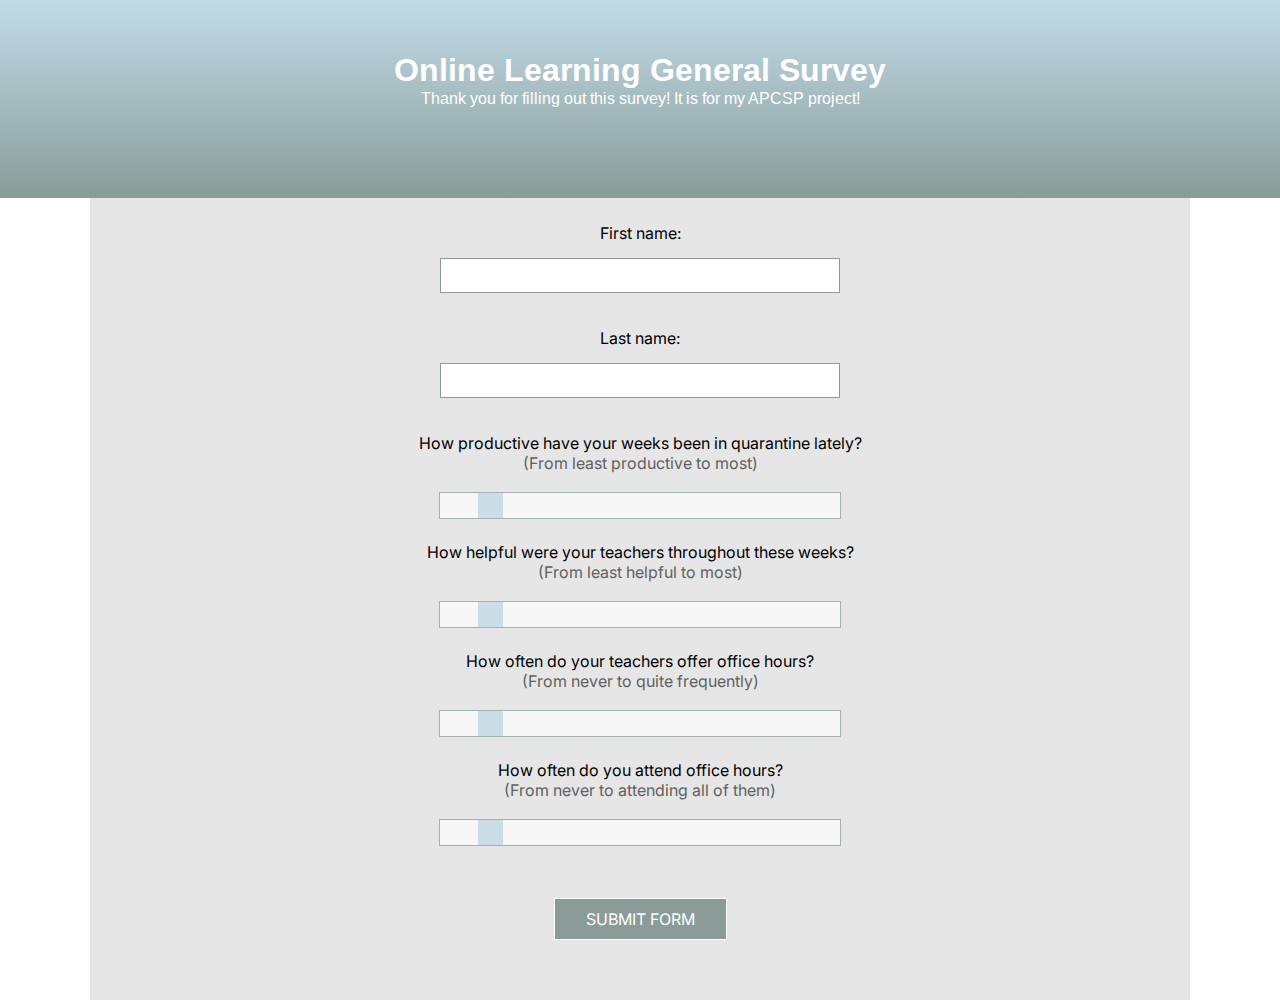
<file: index.html>
<!DOCTYPE html>
<html>
  <head>
    <meta charset="utf-8">
    <meta name="viewport" content="width=device-width">
    <title>General Survey</title>
    <link rel="icon" href="sign.ico">
    <link href="style.css" rel="stylesheet" type="text/css" />
    <link href="https://fonts.googleapis.com/css2?family=Arimo:wght@700&display=swap" rel="stylesheet">
    <link href="https://fonts.googleapis.com/css2?family=Inter&display=swap" rel="stylesheet">
  </head>
  <body>
    <div class="heading">
      <h1>Online Learning General Survey</h1>
      <p>Thank you for filling out this survey! It is for my APCSP project!</p> 
    </div>
    <div class="form">
    <form>
      <label style="text-align:center;" for="fname">First name:</label>
      <br>
      <input type="text" id="fname" name="fname" >
      <br>
      <br> 
      <label style="text-align:center;" for="lname">Last name:</label>
      <br>
      <input type="text" id="lname" name="lname" >
      <br>
      <br> 
      <label for="slide">How productive have your weeks been in quarantine lately?</label>
      <br> 
      <p style="color:#616161; text-align:center;">(From least productive to most)</p> 
      <br> 
      <input type="range" min="0" max="10" value="1" class="slider" name="slide" id="myRange">
      <br>
      <br> 

      <label for="slide">How helpful were your teachers throughout these weeks?</label>
      <br> 
      <p style="color:#616161; text-align:center;">(From least helpful to most)</p> 
      <br> 
      <input type="range" min="0" max="10" value="1" class="slider" name="slide" id="myRange">
      <br>
      <br> 

      <label for="slide">How often do your teachers offer office hours?</label>
      <br> 
      <p style="color:#616161; text-align:center;">(From never to quite frequently)</p> 
      <br> 
      <input type="range" min="0" max="10" value="1" class="slider" name="slide" id="myRange">
      <br>
      <br> 

      <label for="slide">How often do you attend office hours?</label>
      <br> 
      <p style="color:#616161; text-align:center;">(From never to attending all of them)</p> 
      <br> 
      <input type="range" min="0" max="10" value="1" class="slider" name="slide" id="myRange">
      <br>
      <br></br>  
      <br> 
      <a href="error.html" class="button">SUBMIT FORM</a>
    </form>  


  </div> 
  </body>
</html>
</file>
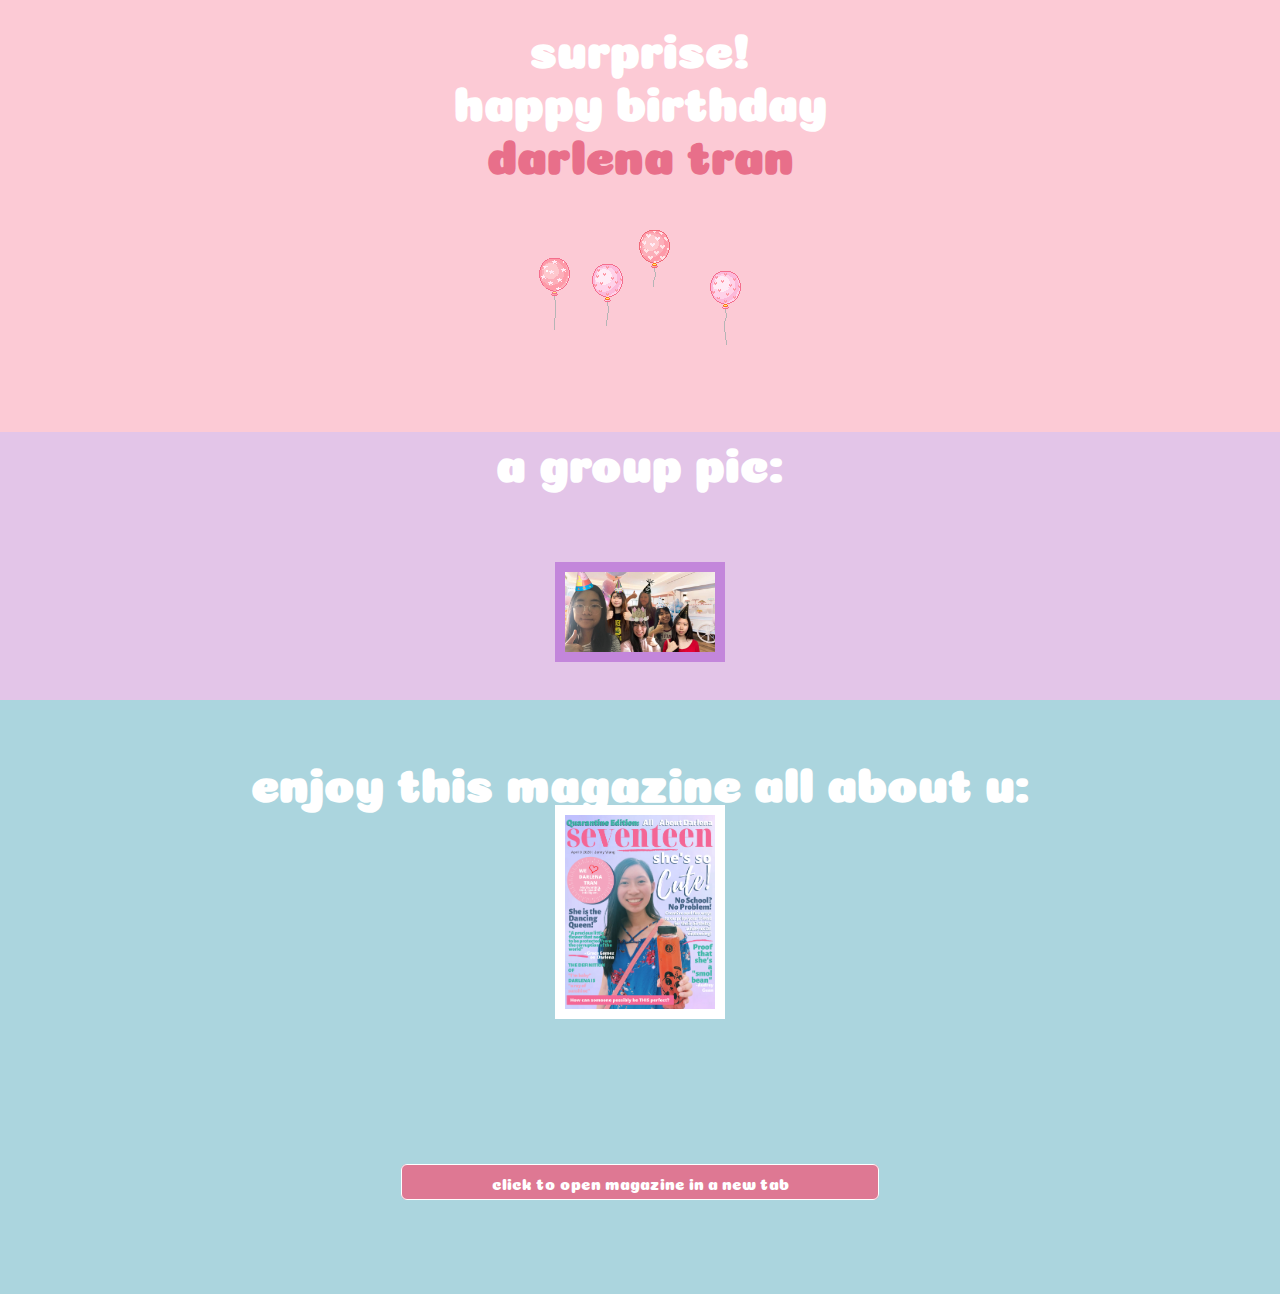
<file: darlena.html>
<!DOCTYPE html>
<html>
  <head>
    <meta charset="utf-8">
    <meta name="viewport" content="width=device-width">
    <title>SURPRISE</title>
    <link rel="icon" href="darle.ico">
    <link href="darlena.css" rel="stylesheet" type="text/css" />
    <link href="https://fonts.googleapis.com/css2?family=Coiny&display=swap" rel="stylesheet">
    
  </head>

  <body>
    <div class="first">
   
      <section> 
      <br> 
      <h1 style="color:white">surprise!</h1> 
      <h1 style="color:white">happy birthday</h1> 
      <h1 style="color:#e86f8a">darlena tran</h1> 
      <br> 
      <img class="balloons" src="balloons.gif"> 
      </section>
      <br> 
     
    </div> 
    <div class="between">
      <h1 style="color:white">a group pic:</h1> 
      </div> 
    <div class="second">  
      <img class="group-pic" src="group.jpg" alt="This is a group photo">
    </div> 
    <div class="third">
      <h1 style="color:white">enjoy this magazine all about u:</h1> 
        <img class="theresume" src="darlena.png" alt="This is the cover of the magazine!">
    </div> 
    <div class="third"> 
    <a target="_blank" href="https://drive.google.com/file/d/1A0m2DzBeLACmqlQksR-m6BZERxzhGKmf/view?usp=sharing" class="button">click to open magazine in a new tab</a>
    </div> 
    
  </body>
</html>
</file>
<file: style.css>
*{
  margin:0;
  padding:0;
  box-sizing: border-box; 
}

.heading {
  background-image: linear-gradient(#c1dbe8, #899c98);
  text-align:center; 
  background-size: contain; 
  padding-top: 4%; 
  padding-bottom: 7%; 
  font-family: 'Arimo', sans-serif;
  color: white; 
}

.form {
  display: flex;
  justify-content: center; 
  text-align: center; 
  margin-left: 7%;  
  margin-right: 7%; 
  padding-top: 2%; 
  background-color: #e6e6e6; 
  font-family: 'Inter', sans-serif;
  padding-bottom: 5.5%; 
}

#myRange {
  -webkit-appearance: none;  /* Override default CSS styles */
  appearance: none;
  width: 400px; 
  height: 25px; 
  background: white; 
  outline: 1px solid #899c98; 
  opacity: 0.7; 
  -webkit-transition: .2s; /* 0.2 seconds transition on hover */
  transition: opacity .2s;
}

#myRange::-webkit-slider-thumb {
  -webkit-appearance: none;
  appearance: none;
  width: 25px; 
  height: 25px;
  background: #c1dbe8; 
  cursor: pointer;
}

#fname {
  margin: 15px; 
  border: 1px solid #899c98; 
  height: 35px;
  width: 400px; 
  font-family: 'Inter', sans-serif;
}


#lname {
  margin: 15px; 
  border: 1px solid #899c98; 
  height: 35px;
  width: 400px; 
  font-family: 'Inter', sans-serif;
}

a {
  background-color: #899c98; 
  padding-left: 7%; 
  padding-right: 7%; 
  padding-top: 10px; 
  padding-bottom: 10px; 
  border: 1px solid white; 
  text-decoration: none; 
  font-family: 'Inter', sans-serif;
  color: white;

}

a:hover {
  background-color: #99bab3; 
  padding-left: 7%; 
  padding-right: 7%; 
  padding-top: 10px; 
  padding-bottom: 10px; 
  border: 1px solid white; 
  text-decoration: none; 
  font-family: 'Inter', sans-serif;
  color: white;

}
</file>
<file: darlena.css>
*{
  margin:0;
  padding:0;
  box-sizing: border-box; 
}

.first {
  background-color: #fccad5; 
  font-family: 'Coiny', cursive;
  text-align: center; 
  padding-bottom: 4%;
  display: flex;
  justify-content: center; 
}

h1 {
  font-size: 300%; 
}

.between {
  background-color: #e3c5e8; 
  text-align:center;
  font-family: 'Coiny', cursive;
}
.second {
  background-color: #e3c5e8; 
  text-align: center;
  display: flex;
  justify-content: center;  
  padding-top: 6%;
  padding-bottom: 3%; 
}

.box {
  background-color: #c386db; 
  height: 450px;
  width: 650px;
  transform: translate(55%,0%);

}

.group-pic{

  width: 170px;
  height: 100px; 
  object-fit: cover; 
  border: 10px solid #c386db; 

}

.third {
  background-color: #abd5de; 
  text-align: center; 
  height: auto; 
  font-family: 'Coiny', cursive;
  padding-top:4%; 
  padding-bottom: 8%; 
}



.balloons { 
  border: 35px solid rgba(255,0,0,0); 
}

.theresume {
  width: 170px;
  object-fit:cover;
  border: 10px solid white; 
}


a {
  background-color: #de7893; 
  padding-left: 7%; 
  padding-right: 7%; 
  padding-top: 13px; 
  padding-bottom: 13px; 
  border: 1px solid white; 
  text-decoration: none; 
  font-family: 'Coiny', cursive;
  color: white;
  border-radius: 6px; 

}

a:hover {
  background-color: #faaabf; 
  padding-left: 7%; 
  padding-right: 7%; 
  padding-top: 13px; 
  padding-bottom: 13px; 
  border: 1px solid white; 
  text-decoration: none; 
  font-family: 'Coiny', cursive;
  color: white;
  border-radius: 6px; 

}
</file>
